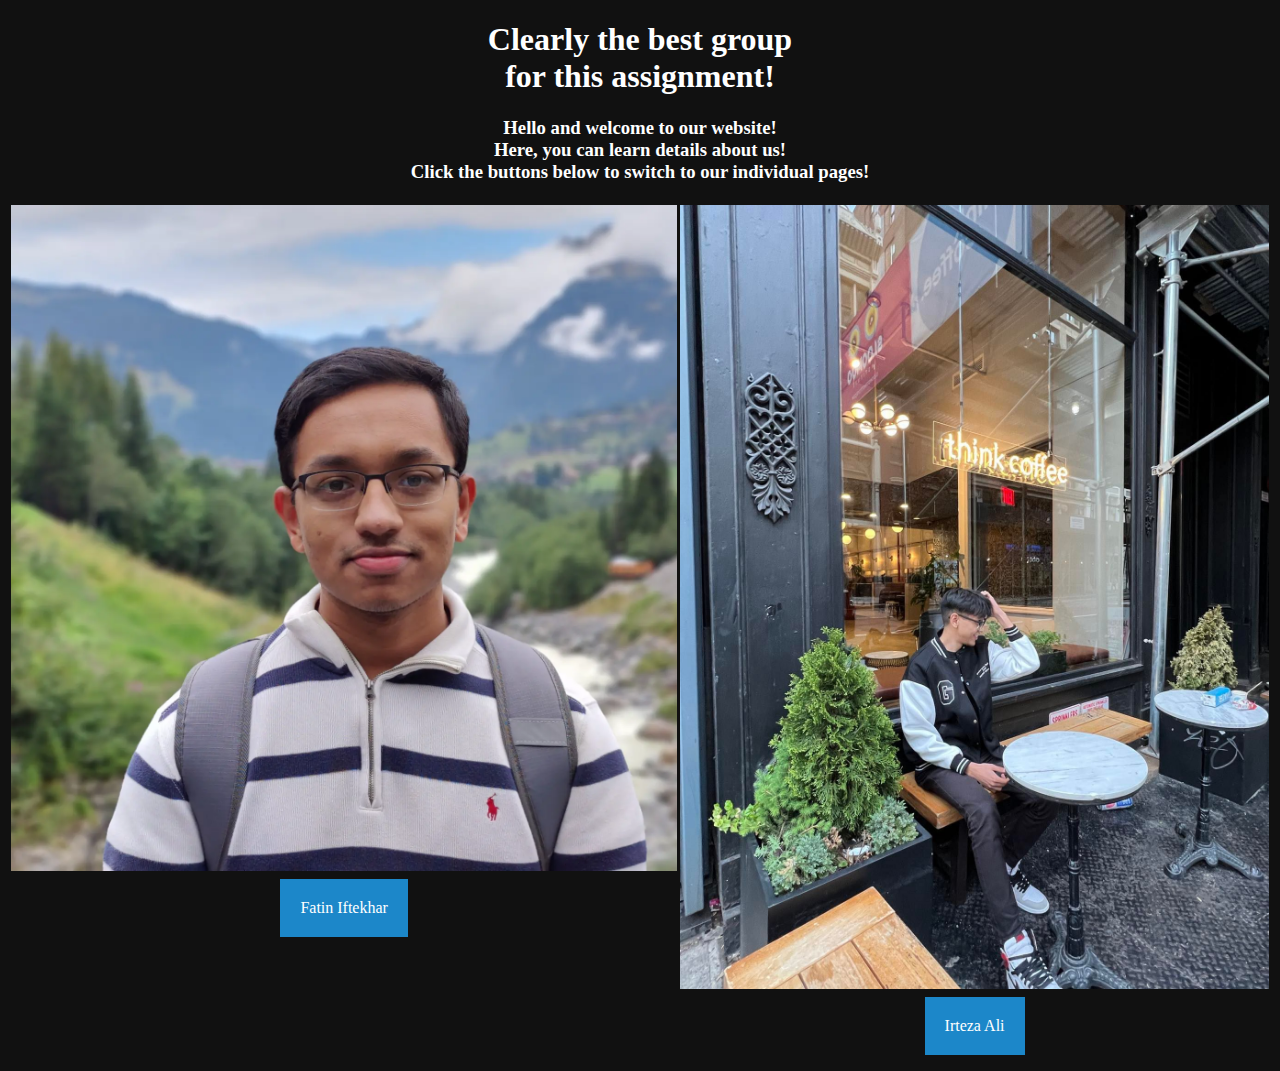
<file: index.html>
<!DOCTYPE html>
<html lang="en">
<head>
    <meta charset="UTF-8">
    <meta http-equiv="X-UA-Compatible" content="IE=edge">
    <meta name="viewport" content="width=device-width, initial-scale=1.0">
    <title>WD-HW1</title>
    <link rel="stylesheet" href="style.css">
</head>
<body>
    
    <div class="Center-heading">
        <h1>
            Clearly the best group 
            <br> 
            for this assignment!
        </h1>
    
        <h3>
            Hello and welcome to our website! 
            <br> 
            Here, you can learn details about us!
            <br>
            Click the buttons below to switch to our individual pages!
        </h3>
    </div>

    <div class="main-links">

        <div class="sub-links">
            <img src="index-img/grind-glacier-gorge.jpg" width="100%">
            <a href="fatin.html" class="button" id="fatin-btn">Fatin Iftekhar</a>
        </div>

        <div class="sub-links">
            <img src="index-img/irteza-img.jpg" width="100%">
            <a href="irteza.html" class="button" id="irteza-btn">Irteza Ali</a>
        </div>
        
    </div>
</body>
</html>
</file>
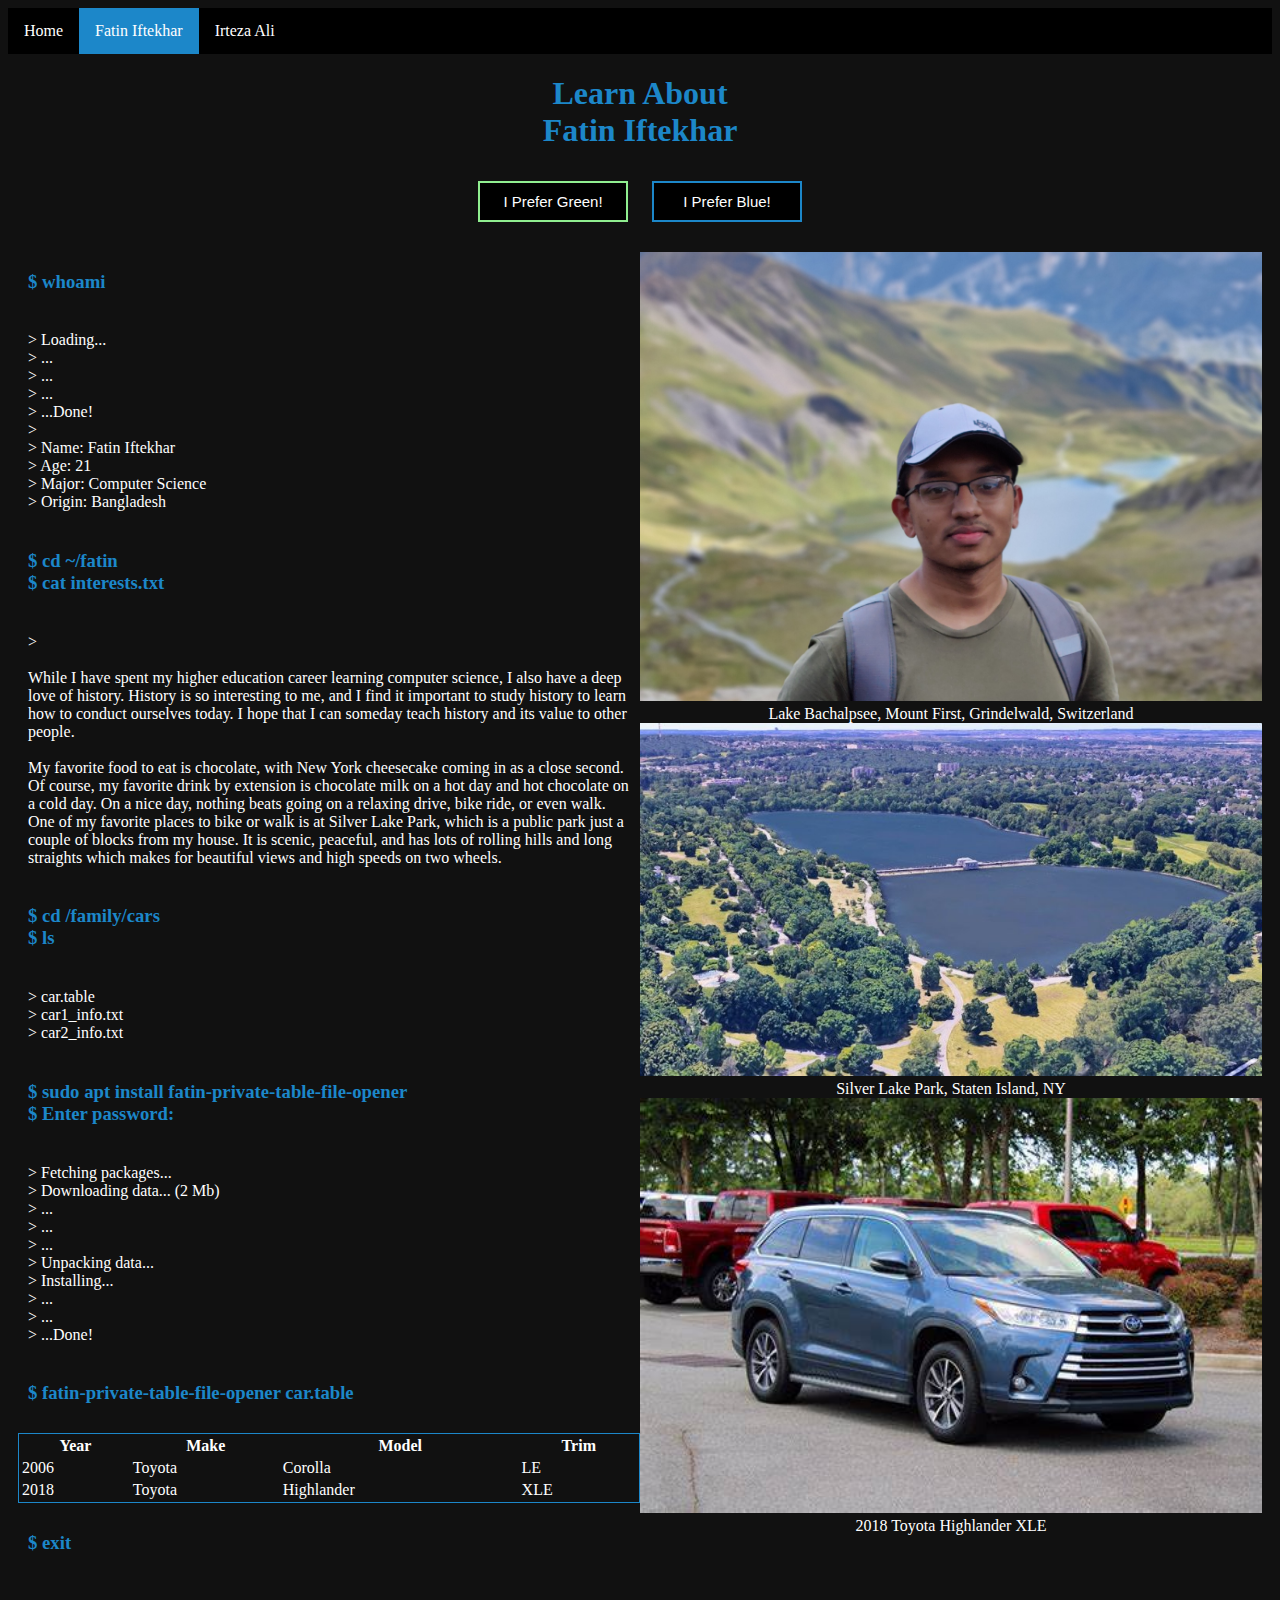
<file: fatin.html>
<!DOCTYPE html>
<html lang="en">
<head>
    <meta charset="UTF-8">
    <meta http-equiv="X-UA-Compatible" content="IE=edge">
    <meta name="viewport" content="width=device-width, initial-scale=1.0">
    <title>Fatin Iftekhar</title>
    <link rel="stylesheet" href="fatin.css">
    
</head>
<body>
    <script src="fatin.js"></script>

    <div class="nav-bar">
        <ul id="nav-list">
            <li class="nav-item"><a id="nav-item-1" href="index.html">Home</a></li>
            <li class="nav-item"><a id="nav-item-2" class="active" href="fatin.html">Fatin Iftekhar</a></li>
            <li class="nav-item"><a id="nav-item-3" href="irteza.html">Irteza Ali</a></li>
        </ul>
    </div>

    <div id="title">
        <h1>Learn About<br>Fatin Iftekhar</h1>
    </div>

    <div id="color-btn">
        <button type="button" class="change-color" id="green-btn" onclick="changeToGreen()">I Prefer Green!</button>
        <button type="button" class="change-color" id="blue-btn" onclick="changeToBlue()">I Prefer Blue!</button>
    </div>

    <div class="bio-card">
        <div class="bio-card-half">
            <h3 id="whoami" class="card-title">$ whoami</h3>
            <p id="whoami-text" class="card-text">
                > Loading...<br>
                > ... <br>
                > ... <br>
                > ... <br>
                > ...Done!<br>
                ><br>
                > Name: Fatin Iftekhar<br>
                > Age: 21<br>
                > Major: Computer Science<br>
                > Origin: Bangladesh
            </p>

            <h3 id="interests" class="card-title">
                $ cd ~/fatin
                <br>
                $ cat interests.txt
            </h3>
            <p id="interests-text" class="card-text">
                >
                <br><br>
                While I have spent my higher education career learning computer science,
                I also have a deep love of history. History is so interesting to me,
                and I find it important to study history to learn how to conduct
                ourselves today. I hope that I can someday teach history and its value to other people. 
                <br><br>
                My favorite food to eat is chocolate, with New York cheesecake
                coming in as a close second. Of course, my favorite drink by extension is chocolate milk
                on a hot day and hot chocolate on a cold day. On a nice day, nothing
                beats going on a relaxing drive, bike ride, or even walk. One of my 
                favorite places to bike or walk is at Silver Lake Park, which is a public
                park just a couple of blocks from my house. It is scenic, peaceful, and has 
                lots of rolling hills and long straights which makes for beautiful 
                views and high speeds on two wheels.
            </p>

            <h3 id="fam-cars" class="card-title">
                $ cd /family/cars <br>
                $ ls 
            </h3>
            <p id="fam-cars-text" class="card-text">
                > car.table <br>
                > car1_info.txt <br>
                > car2_info.txt <br>
            </p>

            <h3 id="table-install" class="card-title">
                $ sudo apt install fatin-private-table-file-opener <br>
                $ Enter password: <br>
            </h3>
            <p id="download" class="card-text">
                > Fetching packages... <br>
                > Downloading data... (2 Mb) <br>
                > ... <br>
                > ... <br>
                > ... <br>
                > Unpacking data... <br>
                > Installing... <br>
                > ... <br>
                > ... <br>
                > ...Done! <br>
            </p>

            <h3 id="open" class="card-title">
                $ fatin-private-table-file-opener car.table <br>
            </h3>
            <table id="car-table" style="width: 100%">
                <tr>
                    <th>Year</th>
                    <th>Make</th>
                    <th>Model</th>
                    <th>Trim</th>
                </tr>
                <tr>
                    <td>2006</td>
                    <td>Toyota</td>
                    <td>Corolla</td>
                    <td>LE</td>
                </tr>
                <tr>
                    <td>2018</td>
                    <td>Toyota</td>
                    <td>Highlander</td>
                    <td>XLE</td>
                </tr>
            </table>
            
            <h3 id="exit-text" class="card-title">$ exit</h3>
        </div>
        
        <div class="bio-card-half" id="bachalpsee">
            <img src="index-img/bachalpsee.jpg" alt="Lake Bachalpsee, Mount First, Grindelwald, Switzerland" width="100%">
            <figcaption>Lake Bachalpsee, Mount First, Grindelwald, Switzerland</figcaption>

            <img src="index-img/silver-lake.jpg" alt="Silver Lake Park, Staten Island, NY" width="100%">
            <figcaption>Silver Lake Park, Staten Island, NY</figcaption>

            <img src="index-img/highlander.jpg" alt="2018 Toyota Highlander XLE" width="100%">
            <figcaption>2018 Toyota Highlander XLE</figcaption>
        </div>
    </div>

</body>
</html>
</file>
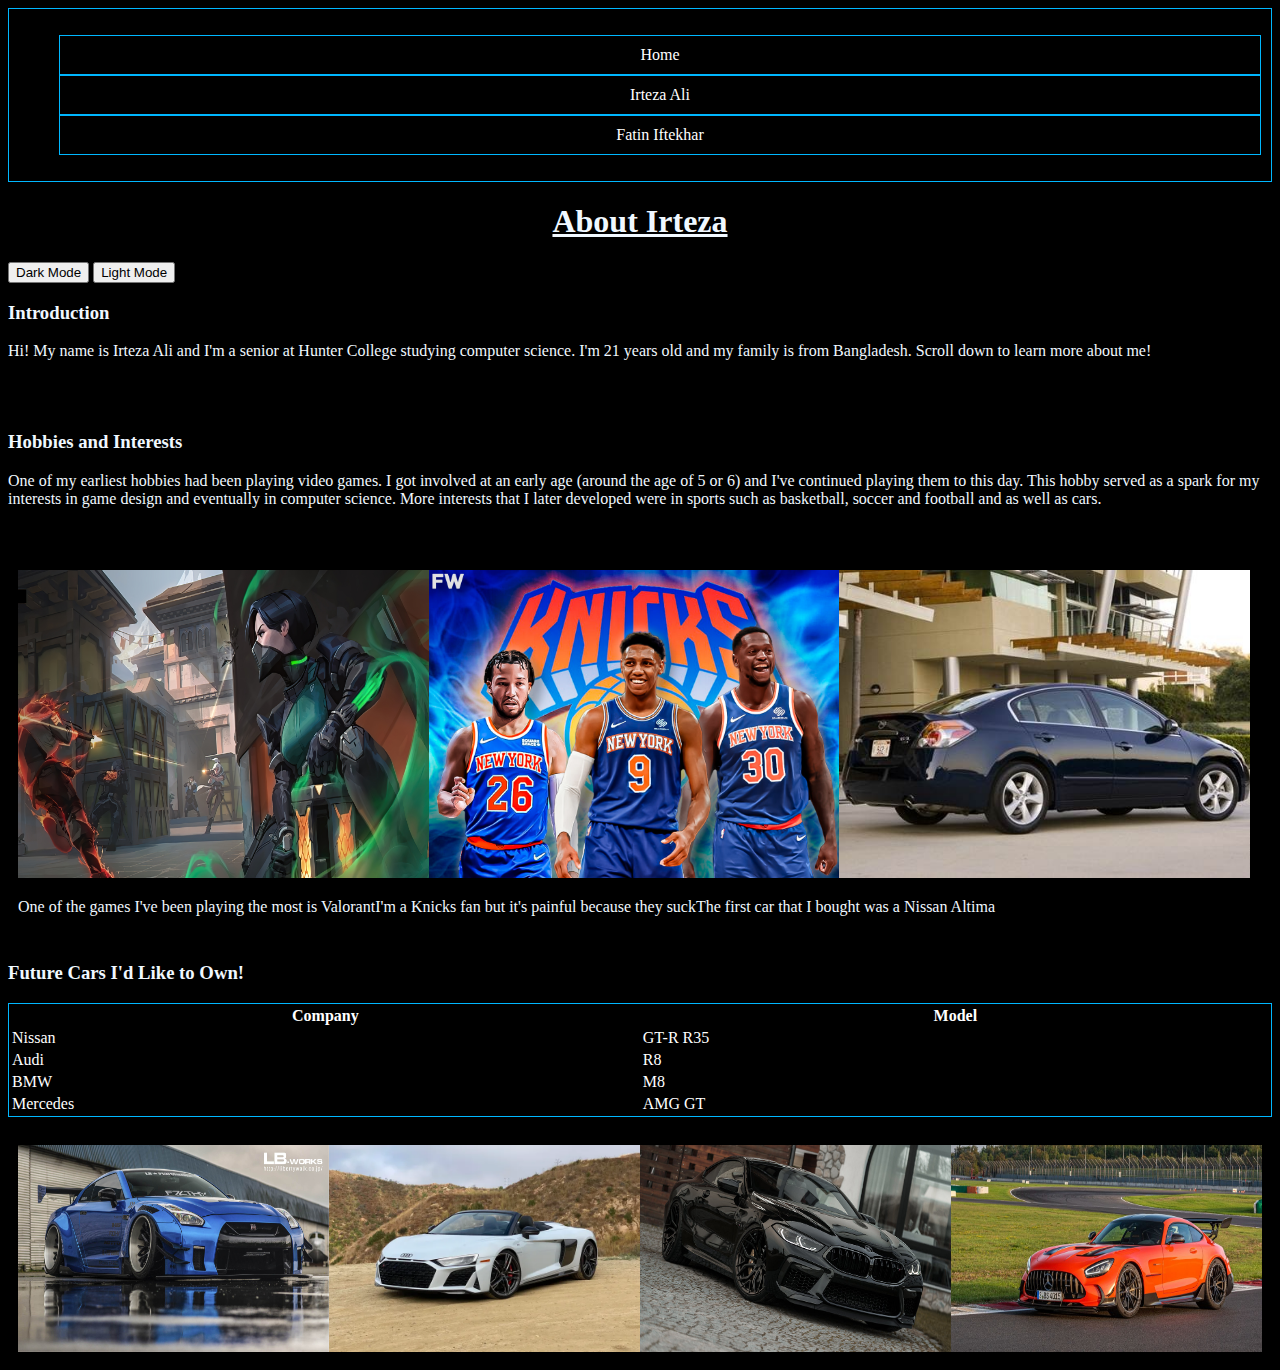
<file: irteza.html>
<!DOCTYPE html>
<html lang="en">
<head>
    <meta charset="UTF-8">
    <meta http-equiv="X-UA-Compatible" content="IE=edge">
    <meta name="viewport" content="width=device-width, initial-scale=1.0">
    <title>Irteza Ali</title> 
    <link rel="stylesheet" href="irteza.css">
</head>
<body>
    <script src="irteza.js"></script>

    <div class="heading-bar">
        <ul id="hdg-list">
            <li class="item"><a href="index.html" id="home">Home</a></li>
            <li class="item"><a href="irteza.html" id="irtezapage">Irteza Ali</a></li>
            <li class="item"><a class="active" href="fatin.html" id="fatinpage">Fatin Iftekhar</a></li>
            
        </ul>
    </div>

    <div class="title" >
        <h1 id="title">About Irteza<br></h1>
    </div>

    <div id="colormode">
        <button type="button" class="colormode" id="dark-btn" onclick="changeToDark()">Dark Mode</button>
        <button type="button" class="colormode" id="light-btn" onclick="changeToLight()">Light Mode</button>
    </div>

    <div class="about-me"> 
        <div class="left-side">
            <h3 class="intro"id="intro"> Introduction</h3>
            <p class="intro-text" id="intro-text">
                Hi! My name is Irteza Ali and I'm a senior at Hunter College studying computer science.
                I'm 21 years old and my family is from Bangladesh. Scroll down to learn more about me!
            </p>
            <br> <br>
            <h3 class="hobbies"id= "hobbies"> Hobbies and Interests</h3>
            <p class="hobby-text"id= "hobby-text">
                One of my earliest hobbies had been playing video games. I got involved at an early age 
                (around the age of 5 or 6) and I've continued playing them to this day. This hobby served
                as a spark for my interests in game design and eventually in computer science. More interests
                that I later developed were in sports such as basketball, soccer and football and as well as cars.
            </p>

            <br><br>

            <div class="pics">
                
                <img src="index-img/val.jpg" alt="val" width="33%"> 
                
                <img src="index-img/knicks.jpg" alt="knicks" width="33%">
                
                <img src="index-img/nissan.jpg" alt="nissan" width="33%">
                

            </div class="captions">
               
            <div class="pics"id="captions-2">
                <figcaption>One of the games I've been playing the most is Valorant</figcaption>
                <figcaption>I'm a Knicks fan but it's painful because they suck</figcaption>
                <figcaption>The first car that I bought was a Nissan Altima<br></figcaption>

            </div>

            <br>

            <h3 class="intro"id="futurecars"> Future Cars I'd Like to Own!</h3>

            <table id="car-table" style="width: 100%">
                <tr>
                    <th>Company</th>
                    <th>Model</th>
                </tr>
                <tr>
                    <td>Nissan</td>
                    <td>GT-R R35</td>
                </tr>
                <tr>
                    <td>Audi</td>
                    <td>R8</td>
                </tr>
                <tr>
                    <td>BMW</td>
                    <td>M8</td>
                </tr>
                <tr>
                    <td>Mercedes</td>
                    <td>AMG GT</td>
                </tr>
            </table>

            <br>

            <div class="pics">
                
                <img src="index-img/r35.jpg" alt="r35" width="25%"> 
                <br>
                <img src="index-img/r8.jpg" alt="r8" width="25%">
                <br>
                <img src="index-img/m8.jpg" alt="m8" width="25%">
                <br>
                <img src="index-img/amggt.jpg" alt="gt" width="25%">

            </div>

        </div>

    </div>
</file>
<file: style.css>
body {
    background-color: #111;
}

.Center-heading {
    vertical-align: center;
    text-align: center;
    color: white;
}

.main-links {
    display: flex;
    padding: 0.1rem 0.1rem;
    text-align: center;
}

.sub-links {
    padding: 0.1rem 0.1rem;
    vertical-align: middle;
}

#fatin-btn {
    background-color: #1c87c9;
    color: white;
    padding: 20px 20px;
    text-align: center;
    text-decoration: none;
    display: inline-block;
    margin: 4px;
    cursor: pointer;
}
#irteza-btn {
    background-color: #1c87c9;
    color: white;
    padding: 20px 20px;
    text-align: center;
    text-decoration: none;
    display: inline-block;
    margin: 4px;
    cursor: pointer;
}
</file>
<file: fatin.css>
body {
    background-color: #111;
    color: white;
}

.nav-bar {
    /* border: 1px solid #1c87c9; */
}

#nav-list {
    list-style-type: none;
    margin: 0;
    padding: 0;
    overflow: hidden;
    background-color: black;
}

.nav-item {
    float: left;
}

.nav-item a {
    display: block;
    color: white;
    text-align: center;
    padding: 14px 16px;
    text-decoration: none;
}

.active {
    background-color: #1c87c9;
    /* border: 1px solid #1c87c9; */
}

.nav-item a:hover {
    background-color: lightgreen;
    color: black;
    border: 1px solid lightgreen;
}

#title {
    color: #1c87c9;
    /* border: 1px solid #1c87c9; */
    text-align: center;
}

#color-btn {
    text-align: center;
    /* border: 1px solid #1c87c9; */
}

.change-color {
    display: inline-block;
    text-align: center;
    font-size: 15px;
    padding: 10px;
    width: 150px;
    margin: 10px;
    cursor: pointer;
    background-color: black;
    color: white;
}

#green-btn {
    border: 2px solid lightgreen;
}

#blue-btn {
    border: 2px solid #1c87c9;
}

#green-btn:hover {
    background-color: lightgreen;
    color: black;
}

#blue-btn:hover {
    background-color: #1c87c9;
    color: white;
}

.bio-card {
    /* border: 1px solid #1c87c9; */
    padding: 10px;
    display: flex;
}

.card-title {
    padding: 10px;
    color: #1c87c9;
}

.card-text {
    padding: 10px;
    color: white;
}

.bio-card-half {
    /* border: 1px solid #1c87c9; */
    max-width: 50%;
    vertical-align: middle;
}

#bachalpsee {
    float: right;
    margin-top: 10px;
    text-align: center;
    color: white;
}

#car-table {
    color: white;
    border: 1px solid #1c87c9;
}
</file>
<file: irteza.css>
body {
    background-color: rgb(0, 0, 0);
}
.heading-bar {
    border: 1px solid rgb(0, 183, 255);
    height: fit-content;
    padding: 10px;
}
.item {
    border: 1px solid rgb(0, 183, 255);
    list-style-type: none;
    overflow: hidden;
    float: center;
    display: block;
    padding: 10px;
    text-align: center;
    
}
.item a{
    text-decoration: none;
    color:rgb(255, 255, 255);
}

.title {
    float: center;
    color: aliceblue;
    text-decoration: underline;
    text-align: center;
}

.about-me {
    color: aliceblue;
} 

.pics {
    display: flex;
    padding: 10px;
}

.captions {
    float: left;
    display: flex;
    padding: 150px;
}

#car-table {
    color: white;
    border: 1px solid rgb(0, 183, 255);
}
</file>
